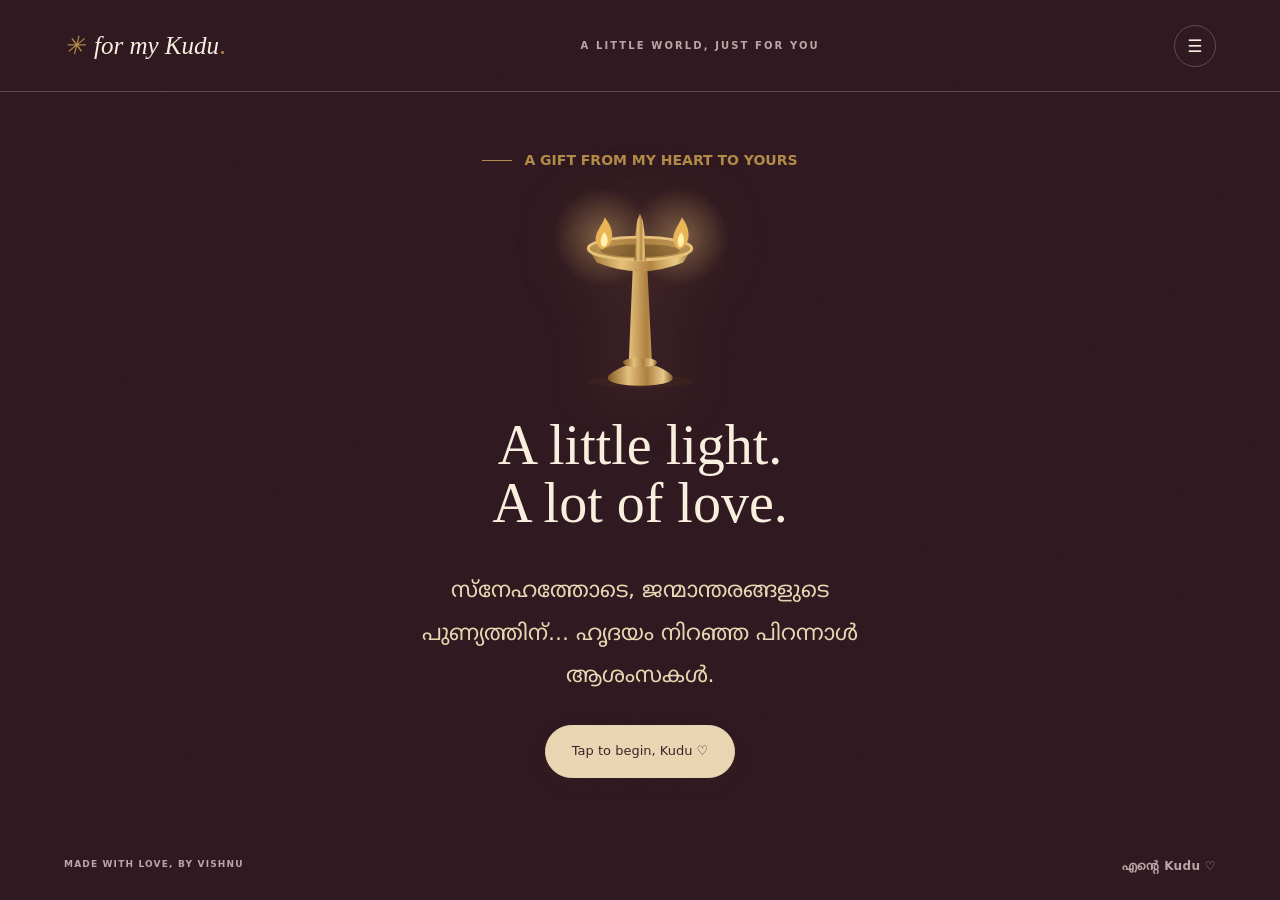
<file: Happy-Pirannal-Kudu-Website(1)/index.html>
<!doctype html>
<html lang="en">
  <head>
    <meta charset="utf-8" />
    <meta
      name="viewport"
      content="width=device-width, initial-scale=1, viewport-fit=cover"
    />
    <meta name="theme-color" content="#381a23" />
    <meta name="robots" content="noindex,nofollow,noarchive" />
    <meta
      name="description"
      content="A little പിറന്നാൾ journey, made with love for Kudu."
    />
    <title>Happy പിറന്നാൾ Kudu ❤️</title>
    <link rel="icon" href="assets/icons/heart.svg" type="image/svg+xml" />
    <link rel="stylesheet" href="css/style.css" />
    <script src="js/content.js" defer></script>
    <script src="js/app.js" defer></script>
  </head>
  <body>
    <div class="grain" aria-hidden="true"></div>
    <header class="topbar">
      <a class="wordmark" href="#" id="home-link" aria-label="Journey home"
        ><span class="brand-flower">✳</span> for my Kudu<span class="brand-dot"
          >.</span
        ></a
      >
      <span class="top-note">A LITTLE WORLD, JUST FOR YOU</span>
      <button
        class="icon-button"
        id="menu-toggle"
        aria-label="Open journey menu"
        aria-expanded="false"
      >
        ☰
      </button>
    </header>
    <nav class="menu" id="menu" aria-label="Journey settings" hidden>
      <p>Our little journey</p>
      <button id="sound-toggle">Sound off ♫</button>
      <button id="previous">Previous memory</button>
      <button id="return-current">Return to your surprise</button>
      <button id="restart">Restart journey</button>
      <small>Your place is saved on this device.</small>
    </nav>
    <main id="app" tabindex="-1"></main>
    <footer class="page-footer">
      <span>MADE WITH LOVE, BY VISHNU</span><span>എന്റെ Kudu ♡</span>
    </footer>
    <div id="particles" aria-hidden="true"></div>
    <div class="toast" id="toast" role="status" hidden></div>
    <dialog id="photo-dialog" aria-label="Photograph">
      <button class="close-modal" aria-label="Close photograph">×</button
      ><img alt="" />
      <p></p>
    </dialog>
    <dialog id="restart-dialog">
      <h2>From the very beginning?</h2>
      <p>This will reset the surprises saved on this device.</p>
      <div class="button-row">
        <button class="secondary" id="cancel-restart">Stay here</button
        ><button class="primary" id="confirm-restart">Begin again ♡</button>
      </div>
    </dialog>
  </body>
</html>
</file>
<file: Happy-Pirannal-Kudu-Website(1)/css/style.css>
@charset "UTF-8";
@font-face {
  font-family: "Kudu Malayalam";
  font-style: normal;
  font-weight: 400;
  font-display: swap;
  src: url("../assets/fonts/malayalam.woff2") format("woff2");
  unicode-range:
    U+0307, U+0323, U+0951-0952, U+0964-0965, U+0D00-0D7F, U+1CDA, U+1CF2,
    U+200C-200D, U+20B9, U+25CC, U+A830-A832;
}

:root {
  --cream: #f7f1e6;
  --paper: #fffcf5;
  --wine: #632b3a;
  --dark: #301920;
  --ink: #39262b;
  --muted: #89767a;
  --gold: #b28b48;
  --line: #dfd2bf;
  --green: #4d644d;
  --serif: Georgia, "Kudu Malayalam", "Times New Roman", serif;
  --sans:
    "Kudu Malayalam", ui-sans-serif, system-ui, -apple-system,
    BlinkMacSystemFont, "Segoe UI", sans-serif;
}
* {
  box-sizing: border-box;
}
body {
  margin: 0;
  isolation: isolate;
  background: var(--cream);
  color: var(--ink);
  font-family: var(--sans);
  font-size: 16px;
  min-height: 100svh;
  transition:
    background 0.7s,
    color 0.7s;
}
button,
a,
input {
  -webkit-tap-highlight-color: transparent;
}
button {
  font: inherit;
  cursor: pointer;
  color: inherit;
}
button:disabled {
  cursor: default;
  opacity: 0.48;
}
button:focus-visible,
a:focus-visible,
input:focus-visible,
summary:focus-visible {
  outline: 3px solid #c7994e;
  outline-offset: 5px;
}
button {
  touch-action: manipulation;
}
a {
  color: inherit;
}
button,
input {
  max-width: 100%;
}
[hidden] {
  display: none !important;
}
.grain {
  position: fixed;
  inset: 0;
  pointer-events: none;
  z-index: 20;
  opacity: 0.025;
  background-image: url("data:image/svg+xml,%3Csvg viewBox='0 0 200 200' xmlns='http://www.w3.org/2000/svg'%3E%3Cfilter id='n'%3E%3CfeTurbulence type='fractalNoise' baseFrequency='.65' numOctaves='3' stitchTiles='stitch'/%3E%3C/filter%3E%3Crect width='100%25' height='100%25' opacity='.5' filter='url(%23n)'/%3E%3C/svg%3E");
}
.topbar {
  height: 92px;
  max-width: 1440px;
  padding: 0 5%;
  margin: auto;
  display: flex;
  align-items: center;
  justify-content: space-between;
  gap: 20px;
  border-bottom: 1px solid var(--line);
}
.wordmark {
  font: italic 25px var(--serif);
  text-decoration: none;
  display: flex;
  align-items: center;
  gap: 9px;
}
.brand-flower {
  font-size: 25px;
  color: var(--gold);
}
.brand-dot {
  color: var(--gold);
  margin-left: -8px;
}
.top-note,
.eyebrow,
.page-footer,
.mini-label {
  font-size: 10px;
  letter-spacing: 0.21em;
  font-weight: 650;
}
.top-note {
  color: var(--muted);
}
.icon-button {
  border: 1px solid var(--line);
  background: transparent;
  border-radius: 50%;
  height: 42px;
  width: 42px;
  font-size: 17px;
}
.menu {
  position: absolute;
  right: 5%;
  top: 79px;
  z-index: 30;
  background: var(--paper);
  color: var(--ink);
  border: 1px solid var(--line);
  border-radius: 14px;
  box-shadow: 0 12px 50px #30192020;
  width: 250px;
  padding: 19px;
}
.menu p {
  margin: 0 0 10px;
  font: italic 24px var(--serif);
}
.menu button {
  display: block;
  padding: 12px 6px;
  width: 100%;
  text-align: left;
  background: none;
  border: 0;
  border-bottom: 1px solid var(--line);
}
.menu small {
  display: block;
  font-size: 11px;
  line-height: 1.6;
  color: var(--muted);
  margin-top: 13px;
}
.page-footer {
  display: flex;
  justify-content: space-between;
  gap: 20px;
  max-width: 1300px;
  margin: 0 auto;
  padding: 25px 5%;
  color: var(--muted);
  letter-spacing: 0.13em;
  font-size: 9px;
}
.page-footer span:last-child {
  font-size: 12px;
  letter-spacing: 0.03em;
}
#app {
  outline: none;
  min-height: calc(100svh - 158px);
}
.primary,
.secondary,
.small-button {
  border-radius: 50px;
  padding: 16px 26px;
  border: 1px solid var(--wine);
  background: var(--wine);
  color: var(--paper);
  font-size: 13px;
  line-height: 1.4;
  transition:
    transform 0.2s,
    background 0.2s;
  min-height: 48px;
}
.primary:hover,
.secondary:hover,
.small-button:hover {
  transform: translateY(-2px);
}
.primary {
  box-shadow: 0 6px 18px #632b3a16;
}
.primary .arrow {
  margin-left: 26px;
}
.secondary {
  color: var(--wine);
  background: transparent;
}
.small-button {
  padding: 10px 18px;
  min-height: 42px;
}
.text-button {
  border: 0;
  background: none;
  color: var(--muted);
  padding: 12px;
  text-decoration: underline;
  text-underline-offset: 4px;
  font-size: 12px;
}
.button-row {
  display: flex;
  gap: 10px;
  justify-content: center;
  flex-wrap: wrap;
}
.dark {
  --line: #684753;
  --ink: #f9efdf;
  --muted: #bda6a9;
  background: #301920;
  color: #f9efdf;
}
.dark .primary {
  background: #ead6b3;
  color: #3e232a;
  border-color: #ead6b3;
}
.dark .secondary {
  color: #ead6b3;
  border-color: #9d7a58;
}
.dark .menu {
  --line: #dfd2bf;
  --ink: #39262b;
  --muted: #89767a;
}
.opening {
  max-width: 1220px;
  margin: auto;
  padding: 54px 6% 40px;
  display: grid;
  grid-template-columns: 1.1fr 1fr;
  gap: 8%;
  align-items: center;
  min-height: calc(100svh - 163px);
}
.eyebrow {
  color: var(--gold);
  text-transform: uppercase;
  display: flex;
  align-items: center;
  gap: 12px;
}
.eyebrow:before {
  content: "";
  height: 1px;
  width: 30px;
  background: var(--gold);
}
h1 {
  font: 400 clamp(58px, 6.4vw, 91px)/1.03 var(--serif);
  letter-spacing: -0.045em;
  margin: 26px 0 23px;
}
h1 em {
  font-weight: 400;
  color: #dab689;
}
.intro-sub {
  font: 400 18px/1.8 var(--serif);
  color: var(--muted);
  max-width: 360px;
  margin-bottom: 31px;
}
.malayalam {
  font-size: 13px;
  color: var(--muted);
  line-height: 1.9;
  margin: 25px 0;
}
.intro-photo {
  position: relative;
  padding: 28px 18px 23px;
  background: #e6d9c1;
  transform: rotate(3deg);
  max-width: 350px;
  margin: 15px auto;
  box-shadow: 12px 24px 50px #08030640;
  color: #553440;
  isolation: isolate;
}
.intro-photo:before {
  content: "";
  position: absolute;
  inset: -18px 18px;
  border: 1px solid #b28b4855;
  border-radius: 46% 46% 0 0;
  transform: rotate(-8deg);
  z-index: -2;
}
.intro-photo img {
  display: block;
  width: 100%;
  max-height: 410px;
  object-fit: contain;
  background: #332e26;
}
.intro-photo p {
  font: italic 20px var(--serif);
  text-align: center;
  margin: 18px 0 2px;
}
.photo-flower {
  position: absolute;
  font-size: 67px;
  color: #bfa16c;
  right: -27px;
  bottom: 21px;
  line-height: 1;
}
.intro-detail {
  font-size: 10px;
  text-transform: uppercase;
  letter-spacing: 0.19em;
  color: var(--muted);
  margin-top: 30px;
}
.gate {
  text-align: center;
  max-width: 640px;
  margin: auto;
  min-height: calc(100svh - 158px);
  display: flex;
  flex-direction: column;
  align-items: center;
  justify-content: center;
  padding: 32px 25px;
}
.gate .lamp-art {
  width: 170px;
  height: 235px;
  filter: drop-shadow(0 0 35px #dca76530);
}
.gate h1 {
  font-size: 56px;
  margin: 10px 0 20px;
}
.gate p {
  font: italic 22px/1.65 var(--serif);
  color: var(--muted);
}
.screen {
  max-width: 1050px;
  margin: 0 auto;
  padding: 35px 25px 15px;
  text-align: center;
  animation: arrive 0.6s ease both;
}
.screen .eyebrow {
  justify-content: center;
}
.screen .eyebrow:before {
  display: none;
}
h2 {
  font: 400 clamp(33px, 4.5vw, 49px)/1.15 var(--serif);
  letter-spacing: -0.03em;
  margin: 13px 0 14px;
}
.subtitle {
  font-size: 14px;
  line-height: 1.8;
  color: var(--muted);
  margin: 0 auto 23px;
  max-width: 510px;
}
.stage {
  position: relative;
  min-height: 285px;
  max-width: 700px;
  margin: 0 auto 20px;
  display: flex;
  flex-direction: column;
  align-items: center;
  justify-content: center;
  padding: 15px;
  border-radius: 24px;
  background: radial-gradient(ellipse at center, #fffdf6, #f3ebdd);
  border: 1px solid #e7dbc7;
  overflow: hidden;
}
.dark .stage {
  background: radial-gradient(ellipse at center, #5a303440, #301920);
  border-color: #78545155;
}
.stage.no-panel {
  background: transparent;
  border: 0;
}
.stage-status {
  font-size: 12px;
  color: var(--muted);
  padding: 8px;
  line-height: 1.7;
  min-height: 33px;
}
.outcome {
  max-width: 590px;
  margin: 20px auto 9px;
  animation: arrive 0.5s ease both;
}
.outcome p {
  font: italic 23px/1.45 var(--serif);
  margin: 10px 0 15px;
}
.next-note {
  font-size: 10px;
  color: var(--muted);
  letter-spacing: 0.08em;
  margin-bottom: 11px;
}
.hint-content {
  font-size: 12px;
  color: var(--muted);
  max-width: 460px;
  margin: 8px auto;
  line-height: 1.7;
}
.hint-area {
  min-height: 42px;
}
.lamp-art {
  width: 200px;
  height: 260px;
  overflow: visible;
}
.lamp-button {
  background: none;
  border: 0;
  padding: 0;
  position: relative;
  min-width: 240px;
  min-height: 270px;
}
.lamp-button.lit {
  filter: drop-shadow(0 0 30px #e6a74e55);
}
.flame {
  transform-origin: center bottom;
  animation: flicker 1.2s ease-in-out infinite alternate;
}
.wick-flame {
  opacity: 0;
  transition: opacity 0.7s;
}
.lit .wick-flame {
  opacity: 1;
}
.lamp-caption {
  font-size: 11px;
  letter-spacing: 0.12em;
  color: var(--gold);
}
.floral-options,
.choices,
.dish-options {
  display: flex;
  justify-content: center;
  flex-wrap: wrap;
  gap: 10px;
  margin: 16px 0;
}
.choice {
  border: 1px solid var(--line);
  background: var(--paper);
  border-radius: 14px;
  padding: 14px 21px;
  min-height: 49px;
  font-size: 13px;
}
.choice.chosen {
  border-color: var(--gold);
  background: #e8dcc2;
}
.flower-pick {
  border: 1px solid #ddd0b8;
  border-radius: 50%;
  width: 70px;
  height: 70px;
  background: #fffaf2;
  font-size: 39px;
  transition: transform 0.4s;
}
.flower-pick.used {
  transform: scale(0.8);
  opacity: 0.45;
}
.uruli {
  width: 270px;
  height: 95px;
  background: linear-gradient(#d5af66 0 12%, #ae7d36 14%, #c59d55 45%, #745020);
  border-radius: 15% 15% 50% 50%;
  position: relative;
  box-shadow: 0 14px 25px #68431320;
  border: 2px solid #bc9557;
  display: flex;
  align-items: flex-start;
  justify-content: center;
  gap: 9px;
  padding-top: 5px;
  margin: 20px;
}
.uruli:before,
.uruli:after {
  content: "";
  position: absolute;
  top: 13px;
  width: 33px;
  height: 22px;
  border: 7px solid #b28b48;
  border-radius: 50%;
}
.uruli:before {
  left: -27px;
}
.uruli:after {
  right: -27px;
}
.uruli .offering {
  font-size: 40px;
  animation: arrive 0.5s;
}
.photo-choices {
  display: grid;
  grid-template-columns: repeat(3, 1fr);
  gap: 14px;
  width: 100%;
  max-width: 570px;
}
.photo-choice {
  padding: 8px;
  background: var(--paper);
  border: 1px solid var(--line);
  border-radius: 5px;
}
.photo-choice img {
  width: 100%;
  height: 190px;
  object-fit: contain;
  background: #ebe0d0;
  display: block;
}
.photo-choice.correct {
  border: 3px solid var(--gold);
}
.photo-card {
  background: #fffaf1;
  border: 1px solid #e6d9c4;
  box-shadow: 0 9px 20px #58432912;
  padding: 10px 10px 0;
  max-width: 300px;
  cursor: zoom-in;
  transform: rotate(-2deg);
}
.photo-card img {
  width: 100%;
  max-height: 285px;
  object-fit: contain;
  background: #ece3d4;
  display: block;
}
.photo-card figcaption {
  font: italic 16px/1.5 var(--serif);
  padding: 13px 4px 16px;
  color: #65434a;
}
.small-photo {
  max-width: 210px;
}
.balloon-field {
  height: 320px;
  width: 100%;
  position: relative;
}
.balloon {
  position: absolute;
  width: 66px;
  height: 83px;
  border-radius: 49% 49% 46% 46%;
  border: 1px solid #ffffff50;
  background:
    radial-gradient(circle at 30% 20%, #ffffff60, transparent 37%), var(--b);
  box-shadow: inset -7px -10px 15px #351f2518;
  animation: float 3s ease-in-out infinite alternate;
  color: white;
  font: 17px var(--serif);
}
.balloon:after {
  content: "";
  position: absolute;
  width: 1px;
  height: 43px;
  background: #baa787;
  top: 100%;
  left: 50%;
  transform: rotate(-7deg);
}
.balloon.popped {
  border-radius: 0;
  box-shadow: none;
  background: none !important;
  animation: arrive 0.4s;
  color: var(--wine);
  width: 75px;
  font-style: italic;
  pointer-events: none;
}
.balloon.popped:after {
  display: none;
}
.jigsaw {
  display: grid;
  grid-template-columns: repeat(2, 1fr);
  gap: 3px;
  width: 250px;
  aspect-ratio: 746/1600;
  background: var(--gold);
  border: 4px solid #fffaf2;
  box-shadow: 0 10px 20px #30192012;
}
.tile {
  border: 0;
  border-radius: 0;
  padding: 0;
  background-size: 200% 300%;
  min-height: 65px;
  transition: opacity 0.2s;
}
.tile.selected {
  outline: 4px solid #e2ba54;
  outline-offset: -4px;
  opacity: 0.7;
}
.catch-field {
  height: 315px;
  position: relative;
  width: 100%;
  touch-action: none;
  overflow: hidden;
}
.falling-heart {
  position: absolute;
  top: -35px;
  border: 0;
  background: none;
  color: var(--wine);
  font-size: 32px;
  width: 48px;
  height: 48px;
  padding: 0;
  animation: fall 4.8s linear both;
}
.basket {
  position: absolute;
  bottom: 9px;
  left: 50%;
  transform: translateX(-50%);
  width: 96px;
  height: 37px;
  background: linear-gradient(#d4b16d, #9a7334);
  border-radius: 10% 10% 50% 50%;
  border-top: 4px solid #e2c389;
  box-shadow: 0 10px 18px #30192019;
}
.banana-leaf {
  position: relative;
  width: 100%;
  max-width: 540px;
  min-height: 200px;
  border-radius: 44% 6% 45% 7%;
  padding: 32px 35px;
  background:
    repeating-linear-gradient(8deg, transparent 0 17px, #ffffff12 18px 19px),
    linear-gradient(170deg, #64843a, #37632b);
  box-shadow: 4px 11px 19px #34492125;
  display: flex;
  gap: 9px;
  align-items: center;
  justify-content: center;
  flex-wrap: wrap;
}
.banana-leaf:before {
  content: "";
  position: absolute;
  left: 5%;
  right: 5%;
  top: 50%;
  height: 3px;
  background: #8ca76a;
  transform: rotate(-4deg);
}
.dish {
  z-index: 1;
  min-width: 59px;
  border-radius: 45%;
  padding: 11px 7px;
  font-size: 9px;
  color: #422f1b;
  box-shadow: 0 3px 5px #21371f30;
  background: var(--dish);
  animation: arrive 0.3s;
}
.dish-options {
  gap: 7px;
  max-width: 590px;
}
.dish-options button {
  padding: 9px 12px;
  border: 1px solid #d9c7a7;
  border-radius: 30px;
  background: #fffaf1;
  font-size: 12px;
  min-height: 39px;
}
.dish-options button:disabled {
  opacity: 0.35;
}
.payasam {
  width: 180px;
  height: 155px;
  border: 8px solid #ad864a;
  border-top: 6px solid #e2c18a;
  border-radius: 12px 12px 70px 70px;
  position: relative;
  overflow: hidden;
  background: #d7c8a9;
  box-shadow: 4px 10px 20px #38241118;
  margin: 30px;
  transform: rotate(-3deg);
}
.payasam-liquid {
  position: absolute;
  bottom: 0;
  left: 0;
  right: 0;
  height: 92%;
  background:
    radial-gradient(ellipse at 20% 20%, #f8df9e 0 4px, transparent 5px),
    radial-gradient(ellipse at 67% 17%, #8a5e35 0 4px, transparent 5px),
    linear-gradient(#dfb985, #bc874f);
  transition: height 0.6s;
}
.quiz-question {
  font: 26px/1.45 var(--serif);
  max-width: 440px;
}
.quiz-response {
  font: italic 18px var(--serif);
  color: var(--wine);
  min-height: 28px;
}
.wheel-wrap {
  position: relative;
  width: 250px;
  height: 250px;
  margin: 4px 0 22px;
}
.wheel-wrap:after {
  content: "▼";
  position: absolute;
  top: -17px;
  left: calc(50% - 10px);
  color: var(--wine);
  font-size: 25px;
}
.wheel {
  border-radius: 50%;
  height: 100%;
  width: 100%;
  background: conic-gradient(
    #6f3b4b 0deg 60deg,
    #d9b778 60deg 120deg,
    #789178 120deg 180deg,
    #c6948d 180deg 240deg,
    #a3885f 240deg 300deg,
    #ddd0b4 300deg
  );
  border: 9px solid #e6d0a2;
  box-shadow:
    0 0 0 2px #ad8747,
    0 15px 30px #65432420;
  transition: transform 2.6s cubic-bezier(0.12, 0.65, 0.17, 1);
}
.wheel span {
  position: absolute;
  inset: 30%;
  display: flex;
  align-items: center;
  justify-content: center;
  border-radius: 50%;
  background: var(--cream);
  font: italic 24px var(--serif);
  color: var(--wine);
  box-shadow: 0 0 0 5px #ffffff50;
}
.scratch-wrap {
  width: 260px;
  height: 355px;
  position: relative;
  max-width: 100%;
  border: 7px solid #fffaf2;
  box-shadow: 0 10px 25px #62422420;
}
.scratch-wrap img {
  width: 100%;
  height: 100%;
  object-fit: contain;
  background: #e5d7c0;
}
.scratch-wrap canvas {
  position: absolute;
  inset: 0;
  width: 100%;
  height: 100%;
  touch-action: none;
}
.pookalam {
  width: 260px;
  height: 260px;
  position: relative;
  margin: 15px;
  border-radius: 50%;
  background: #ebe0c8;
  border: 2px dashed #cdb78c;
}
.petal-slot {
  position: absolute;
  width: 38px;
  height: 57px;
  background: #e1d5bd;
  border-radius: 60% 60% 35% 35%;
  border: 1px solid #ccb987;
  left: calc(50% - 19px);
  top: calc(50% - 28px);
  transform: rotate(var(--angle)) translateY(-87px);
  transition: background 0.3s;
}
.petal-slot.filled {
  background: var(--petal);
  border-color: #bc8c43;
  box-shadow: inset 0 0 12px #ffffff40;
}
.pookalam-center {
  position: absolute;
  inset: 33%;
  border-radius: 50%;
  background: #c59440;
  display: flex;
  align-items: center;
  justify-content: center;
  font-size: 43px;
  color: #f2e0b4;
}
.memory-wall {
  display: flex;
  flex-wrap: wrap;
  justify-content: center;
  gap: 13px;
  width: 100%;
}
.memory-wall .photo-card {
  width: calc(50% - 14px);
  max-width: 190px;
  margin: 5px;
  transform: rotate(var(--rotation));
}
.memory-wall .photo-card img {
  height: 210px;
}
.memory-wall .photo-card figcaption {
  font-size: 13px;
}
.envelope {
  width: 300px;
  height: 185px;
  max-width: 100%;
  border: 1px solid #d1bfa0;
  background: linear-gradient(150deg, #eedfc5, #fffaf0);
  position: relative;
  box-shadow: 0 15px 35px #76563620;
  margin: 30px auto;
  border-radius: 5px;
  display: flex;
  align-items: center;
  justify-content: center;
}
.envelope:before {
  content: "";
  position: absolute;
  inset: 0;
  background: #e1cbab;
  clip-path: polygon(0 0, 100% 0, 50% 58%);
  transition: transform 0.7s;
  transform-origin: top;
}
.wax {
  position: relative;
  z-index: 2;
  display: grid;
  place-items: center;
  width: 54px;
  height: 54px;
  border-radius: 50%;
  background: radial-gradient(#923e52, #642c3c);
  border: 4px double #ae5c69;
  color: #eec1b4;
  font: 30px var(--serif);
}
.letter {
  padding: 30px 24px;
  background: #fffbf1;
  white-space: pre-line;
  max-width: 470px;
  font: 20px/1.7 var(--serif);
  text-align: left;
  border: 1px solid #e8d8bc;
  box-shadow: 0 9px 30px #64422213;
  animation: arrive 0.8s;
}
.heart-halves {
  width: 290px;
  height: 190px;
  position: relative;
  touch-action: none;
}
.half-heart {
  position: absolute;
  width: 92px;
  height: 145px;
  border: none;
  background: #9a5364;
  top: 22px;
  border-radius: 80px 80px 0 0;
  transition: transform 0.8s;
  box-shadow: inset 0 0 20px #72273920;
}
.half-heart.left {
  left: 32px;
  transform: rotate(-40deg);
}
.half-heart.right {
  right: 32px;
  transform: rotate(40deg);
}
.heart-halves.joined .left {
  transform: translateX(35px) rotate(-40deg);
}
.heart-halves.joined .right {
  transform: translateX(-35px) rotate(40deg);
}
.healing-hearts {
  display: flex;
  gap: 15px;
  justify-content: center;
  margin: 25px 0;
}
.heal-heart {
  border: none;
  background: none;
  color: #b8a0a6;
  font-size: 53px;
  padding: 5px;
  transition:
    color 0.4s,
    transform 0.4s;
}
.heal-heart.healed {
  color: var(--wine);
  transform: scale(1.12);
  filter: drop-shadow(0 0 9px #af6b6b40);
}
.nursing-layout {
  display: flex;
  gap: 30px;
  align-items: center;
  flex-wrap: wrap;
  justify-content: center;
}
.tree-button {
  border: none;
  background: none;
  width: 260px;
  height: 270px;
  position: relative;
}
.tree-art {
  height: 250px;
  width: 240px;
}
.tree-button.shake {
  animation: shake 0.4s;
}
.fall-gift {
  position: absolute;
  top: 35%;
  left: 47%;
  font-size: 28px;
  color: var(--wine);
  animation: fallGift 1s forwards;
}
.temple-path {
  width: 100%;
  height: 275px;
  position: relative;
  background: radial-gradient(ellipse at top, #eedcba, transparent 65%);
}
.temple {
  width: 170px;
  height: 110px;
  margin: auto;
  position: relative;
}
.temple-roof {
  height: 35px;
  background: #6c5145;
  clip-path: polygon(50% 0, 100% 85%, 97% 100%, 3% 100%, 0 85%);
}
.temple-body {
  height: 66px;
  background: linear-gradient(90deg, #c79d65 10%, #e6cda2 10% 90%, #c79d65 90%);
  width: 114px;
  margin: auto;
  position: relative;
}
.temple-body:after {
  content: "";
  position: absolute;
  background: #694738;
  width: 27px;
  height: 44px;
  bottom: 0;
  left: 44px;
  border-radius: 20px 20px 0 0;
}
.path-step {
  position: absolute;
  border: 1px solid #cfb486;
  background: #fff7e5;
  border-radius: 50%;
  width: 45px;
  height: 45px;
  font-size: 18px;
  z-index: 2;
}
.path-step.visited {
  background: #c99c52;
  color: white;
  box-shadow: 0 0 25px #d4a55670;
}
.path-line {
  position: absolute;
  bottom: -20px;
  left: calc(50% - 65px);
  width: 130px;
  height: 185px;
  background: #c9b59640;
  clip-path: polygon(40% 0, 60% 0, 100% 100%, 0 100%);
}
.hidden-scene {
  position: relative;
  width: 270px;
  max-width: 100%;
  background: #e2d8c7;
}
.hidden-scene img {
  display: block;
  width: 100%;
  max-height: 350px;
  object-fit: contain;
}
.hidden-heart {
  position: absolute;
  color: #fce1c5;
  background: #6e374b99;
  border: 1px solid #ffffff70;
  border-radius: 50%;
  width: 36px;
  height: 36px;
  font: 24px var(--serif);
  padding: 0;
}
.hidden-heart.found {
  color: #9d374a;
  background: #fff6e9;
  box-shadow: 0 0 15px #fff2ba;
}
.record {
  width: 220px;
  height: 220px;
  border-radius: 50%;
  background: repeating-radial-gradient(#28201f 0 2px, #403733 3px 4px);
  display: flex;
  align-items: center;
  justify-content: center;
  box-shadow: 0 12px 24px #36261d20;
  margin: 15px 0 22px;
}
.record img {
  width: 95px;
  height: 95px;
  border-radius: 50%;
  object-fit: cover;
  border: 5px solid #e2c389;
}
.record.playing {
  animation: rotate 6s linear infinite;
}
.audio-controls {
  width: 100%;
  max-width: 330px;
}
.audio-controls input {
  width: 100%;
  accent-color: var(--wine);
}
.audio-note {
  font-size: 12px;
  color: var(--muted);
  max-width: 350px;
  line-height: 1.7;
}
.tea-scene {
  width: 300px;
  max-width: 100%;
  height: 190px;
  display: flex;
  align-items: center;
  justify-content: center;
  gap: 75px;
  transition: gap 0.7s;
  position: relative;
}
.tea-scene.together {
  gap: 4px;
}
.tea-glass {
  width: 66px;
  height: 98px;
  border: 3px solid #aa92735c;
  background: linear-gradient(
    to bottom,
    #fffff955 15%,
    #a96f39 16%,
    #c78e52 90%,
    #886137
  );
  border-radius: 4px 4px 18px 18px;
  transform: rotate(-7deg);
  position: relative;
  box-shadow: 5px 6px 0 #d9cbb96b;
}
.tea-glass:last-child {
  transform: rotate(7deg);
}
.tea-glass:before {
  content: "∿";
  position: absolute;
  top: -55px;
  font-size: 49px;
  color: #9f927866;
  left: 15px;
  animation: float 2s infinite alternate;
}
.steam-heart {
  position: absolute;
  top: -10px;
  font: 55px var(--serif);
  color: var(--wine);
  opacity: 0;
  transition: opacity 0.5s;
}
.together .steam-heart {
  opacity: 1;
}
.timeline-title {
  font: italic 23px var(--serif);
  margin: 0 0 12px;
}
.timeline-dots {
  display: flex;
  gap: 9px;
  margin: 16px;
}
.timeline-dots span {
  width: 7px;
  height: 7px;
  border-radius: 50%;
  background: #ddcdb3;
}
.timeline-dots .on {
  background: var(--wine);
}
.message-card {
  padding: 26px 22px;
  min-height: 135px;
  max-width: 510px;
  font: italic 25px/1.5 var(--serif);
  color: var(--wine);
  display: flex;
  align-items: center;
}
.cake-scene {
  width: 290px;
  height: 220px;
  position: relative;
  display: flex;
  align-items: flex-end;
  justify-content: center;
  margin: 15px auto 10px;
  touch-action: none;
}
.cake-plate {
  position: absolute;
  bottom: 0;
  width: 280px;
  height: 21px;
  background: linear-gradient(#d4b980, #b99251);
  border-radius: 50%;
  box-shadow: 0 9px 10px #59421b13;
}
.cake-body {
  position: absolute;
  width: 220px;
  height: 115px;
  bottom: 12px;
  border-radius: 50% / 15%;
  background: linear-gradient(#bd7882 0 32%, #ead2b7 33% 62%, #aa616e 63%);
  border: 1px solid #b97883;
  box-shadow: inset -12px 0 20px #57213325;
}
.cake-top {
  position: absolute;
  bottom: 106px;
  width: 220px;
  height: 36px;
  border-radius: 50%;
  background: #ecd6c0;
  border: 1px solid #c28e87;
}
.cream .cake-top {
  background: #ffefd5;
  box-shadow: 0 12px 0 -2px #fff0dc;
}
.cake-flowers {
  position: absolute;
  bottom: 103px;
  left: 58px;
  color: #a05468;
  font-size: 32px;
  display: none;
}
.flowers .cake-flowers {
  display: block;
}
.cake-topper {
  position: absolute;
  bottom: 140px;
  font: italic 23px var(--serif);
  color: var(--wine);
  display: none;
}
.name .cake-topper {
  display: block;
}
.cake-heart {
  position: absolute;
  bottom: 136px;
  right: 62px;
  color: #b76373;
  font-size: 34px;
  display: none;
}
.hearts .cake-heart {
  display: block;
}
.candles {
  position: absolute;
  bottom: 130px;
  display: flex;
  gap: 24px;
  display: none;
}
.with-candles .candles {
  display: flex;
}
.candle {
  height: 34px;
  width: 7px;
  background: repeating-linear-gradient(45deg, #d6b174 0 5px, #f5e3c4 5px 10px);
  position: relative;
}
.candle:before {
  content: "";
  width: 10px;
  height: 18px;
  position: absolute;
  top: -20px;
  left: -2px;
  border-radius: 80% 15% 65% 40%;
  background: linear-gradient(#ffd576, #e6a12d);
  box-shadow: 0 0 17px #ebbb50;
  animation: flicker 0.7s infinite alternate;
  transform: rotate(-15deg);
}
.unlit .candle:before {
  display: none;
}
.cake-slice {
  width: 77px;
  height: 108px;
  position: absolute;
  right: 35px;
  bottom: 12px;
  background: linear-gradient(#ffecd1 0 32%, #c08288 33% 63%, #f0d2b6 64%);
  clip-path: polygon(0 0, 100% 17%, 100% 100%, 0 90%);
  opacity: 0;
  transition:
    transform 0.8s,
    opacity 0.3s;
}
.cut .cake-slice {
  opacity: 1;
  transform: translate(37px, 13px) rotate(8deg);
}
.knife {
  position: absolute;
  right: 0;
  top: 10px;
  font-size: 36px;
  transform: rotate(-15deg);
}
.hold-progress {
  height: 4px;
  width: 210px;
  background: #e0d0b6;
  border-radius: 5px;
  margin: 18px auto;
  overflow: hidden;
}
.hold-progress span {
  display: block;
  background: var(--wine);
  height: 100%;
  width: 0;
}
.keepsake {
  width: 260px;
  height: 165px;
  background: linear-gradient(120deg, #946844, #69452c);
  border: 2px solid #785236;
  position: relative;
  border-radius: 8px;
  box-shadow: 0 15px 20px #5c3a201c;
  margin: 25px auto;
}
.keepsake:before {
  content: "";
  position: absolute;
  inset: 0;
  border: 8px double #ba955c;
  border-radius: 8px;
}
.keepsake:after {
  content: "♡";
  position: absolute;
  top: 43%;
  left: 43%;
  color: #f1d399;
  border: 1px solid #d0ad6a;
  background: #ad8753;
  border-radius: 50%;
  width: 38px;
  height: 38px;
  display: grid;
  place-items: center;
  font-size: 24px;
}
.future-card {
  font: italic 29px/1.5 var(--serif);
  min-height: 75px;
  display: flex;
  align-items: center;
  color: var(--wine);
}
.final {
  max-width: 650px;
  margin: auto;
  text-align: center;
  padding: 45px 24px;
}
.three-hearts {
  display: flex;
  justify-content: center;
  gap: 20px;
  align-items: center;
  color: #e2ba7b;
  font: 65px var(--serif);
  margin: 22px 0;
}
.three-hearts span {
  filter: drop-shadow(0 0 15px #c9955940);
  animation: breathe 3s infinite alternate;
}
.three-hearts span:nth-child(2) {
  font-size: 40px;
  animation-delay: 1s;
}
.final-line {
  font: 29px/1.55 var(--serif);
  margin: 27px auto;
  max-width: 470px;
  min-height: 140px;
  display: flex;
  align-items: center;
  justify-content: center;
  animation: arrive 1.2s;
}
.final-letter {
  font: 22px/1.9 var(--serif);
  white-space: pre-line;
  color: #eadbce;
}
.final-letter h2 {
  color: #ebc894;
  font-size: 43px;
}
.final .photo-card {
  margin: 30px auto;
  max-width: 260px;
}
.signature {
  color: #d8b785;
  font: italic 26px var(--serif);
  margin: 25px 0;
}
.heart-names {
  font-size: 12px;
  letter-spacing: 0.12em;
  color: #d6b68c;
  margin: 26px 0;
}
.final-closing {
  font: italic 24px var(--serif);
  margin: 30px 0;
}
.toast {
  position: fixed;
  bottom: 20px;
  left: 50%;
  transform: translateX(-50%);
  padding: 12px 22px;
  border-radius: 50px;
  background: #4e3039;
  color: white;
  box-shadow: 0 6px 30px #23171720;
  z-index: 60;
  font-size: 12px;
  max-width: 90%;
  width: max-content;
}
.particle {
  position: fixed;
  z-index: 50;
  pointer-events: none;
  top: -20px;
  animation: confetti var(--duration) linear both;
  left: var(--left);
  color: var(--color);
  font-size: var(--size);
}
dialog {
  border: 1px solid #cbb58c;
  border-radius: 17px;
  padding: 32px;
  background: var(--paper);
  color: #39262b;
  max-width: min(92vw, 650px);
  box-shadow: 0 25px 80px #0006;
}
dialog::backdrop {
  background: #211016db;
  backdrop-filter: blur(7px);
}
#photo-dialog {
  background: #f9f0df;
  padding: 35px 12px 12px;
}
#photo-dialog img {
  max-width: 85vw;
  max-height: 74svh;
  object-fit: contain;
  display: block;
  margin: auto;
}
#photo-dialog p {
  text-align: center;
  font: italic 17px var(--serif);
  max-width: 460px;
  margin: 15px auto 8px;
}
.close-modal {
  position: absolute;
  right: 10px;
  top: 4px;
  font-size: 25px;
  border: 0;
  background: transparent;
  width: 33px;
  height: 33px;
}
.restart-dialog p {
  line-height: 1.7;
}
#restart-dialog h2 {
  font-size: 30px;
}
.completion-photo {
  animation: arrive 0.7s;
}
@keyframes arrive {
  from {
    opacity: 0;
    transform: translateY(12px);
  }
  to {
    opacity: 1;
    transform: translateY(0);
  }
}
@keyframes float {
  to {
    transform: translateY(-10px) rotate(3deg);
  }
}
@keyframes flicker {
  to {
    transform: scale(0.9, 1.12) rotate(3deg);
    filter: brightness(1.15);
  }
}
@keyframes fall {
  to {
    top: 340px;
  }
}
@keyframes fallGift {
  to {
    transform: translateY(140px) rotate(10deg);
    opacity: 0;
  }
}
@keyframes rotate {
  to {
    transform: rotate(360deg);
  }
}
@keyframes shake {
  25% {
    transform: rotate(-5deg);
  }
  75% {
    transform: rotate(5deg);
  }
}
@keyframes breathe {
  to {
    transform: scale(1.08);
    filter: drop-shadow(0 0 25px #d8a15490);
  }
}
@keyframes confetti {
  to {
    transform: translateY(110svh) rotate(320deg);
    opacity: 0;
  }
}
@media (min-width: 1100px) {
  .screen {
    padding-top: 42px;
  }
  .stage {
    min-height: 300px;
  }
  .opening {
    padding-top: 42px;
  }
}
@media (max-width: 640px) {
  .topbar {
    height: 72px;
    padding: 0 6%;
  }
  .wordmark {
    font-size: 23px;
  }
  .top-note {
    display: none;
  }
  .icon-button {
    width: 38px;
    height: 38px;
  }
  .page-footer {
    font-size: 8px;
    padding: 22px 6%;
    gap: 12px;
  }
  .page-footer span:last-child {
    font-size: 10px;
  }
  #app {
    min-height: calc(100svh - 133px);
  }
  .opening {
    display: flex;
    flex-direction: column;
    gap: 22px;
    padding: 30px 7% 24px;
    text-align: center;
    min-height: 0;
  }
  .opening .eyebrow {
    justify-content: center;
    font-size: 9px;
  }
  .opening .eyebrow:before {
    display: none;
  }
  h1 {
    font-size: 59px;
    margin: 18px 0;
  }
  .intro-sub {
    font-size: 17px;
    line-height: 1.65;
    margin: 0 auto 21px;
    max-width: 300px;
  }
  .intro-photo {
    max-width: 223px;
    padding: 12px 11px 15px;
    margin: 0 auto 9px;
  }
  .intro-photo img {
    max-height: 250px;
  }
  .intro-photo p {
    font-size: 16px;
    margin-top: 12px;
  }
  .intro-detail {
    margin-top: 20px;
    font-size: 8px;
  }
  .malayalam {
    margin: 18px 0;
  }
  .photo-flower {
    font-size: 45px;
    right: -18px;
  }
  .screen {
    padding: 27px 16px 9px;
  }
  .screen h2 {
    font-size: 35px;
    margin: 12px 0;
  }
  .subtitle {
    font-size: 12px;
    margin-bottom: 18px;
    padding: 0 8px;
  }
  .stage {
    padding: 14px 10px;
    border-radius: 20px;
    min-height: 275px;
  }
  .outcome p {
    font-size: 21px;
  }
  .photo-choices {
    gap: 8px;
  }
  .photo-choice {
    padding: 4px;
  }
  .photo-choice img {
    height: 157px;
  }
  .nursing-layout {
    gap: 0;
  }
  .nursing-layout .photo-card {
    max-width: 155px;
  }
  .nursing-layout .photo-card img {
    max-height: 195px;
  }
  .heal-heart {
    font-size: 39px;
  }
  .healing-hearts {
    gap: 4px;
    margin: 16px 0;
  }
  .memory-wall {
    gap: 2px;
  }
  .memory-wall .photo-card img {
    height: 168px;
  }
  .memory-wall .photo-card {
    padding: 6px 6px 0;
    width: 44%;
  }
  .memory-wall .photo-card figcaption {
    font-size: 12px;
    padding: 9px 3px;
  }
  .banana-leaf {
    padding: 23px 19px;
    min-height: 210px;
  }
  .dish {
    font-size: 8px;
    min-width: 43px;
    padding: 9px 6px;
  }
  .dish-options {
    gap: 6px;
  }
  .dish-options button {
    font-size: 11px;
    padding: 8px 10px;
  }
  .choice {
    font-size: 12px;
    padding: 12px 16px;
  }
  .letter {
    font-size: 18px;
    padding: 22px 20px;
  }
  .final {
    padding: 28px 22px;
  }
  .final-line {
    font-size: 25px;
    min-height: 180px;
  }
  .final-letter {
    font-size: 20px;
  }
  .menu {
    top: 62px;
  }
  .gate {
    min-height: calc(100svh - 139px);
  }
  .gate h1 {
    font-size: 46px;
  }
  .gate p {
    font-size: 20px;
  }
  .cake-scene {
    width: 270px;
  }
  .cake-plate {
    width: 260px;
  }
  .cake-slice {
    right: 25px;
  }
  .cut .cake-slice {
    transform: translate(24px, 13px) rotate(8deg);
  }
  .jigsaw {
    width: 220px;
  }
  .primary,
  .secondary {
    padding: 14px 23px;
  }
  .stage-status {
    font-size: 11px;
  }
  .eyebrow {
    font-size: 9px;
  }
}
@media (prefers-reduced-motion: reduce) {
  *,
  *:before,
  *:after {
    animation-duration: 0.01ms !important;
    animation-iteration-count: 1 !important;
    transition-duration: 0.01ms !important;
    scroll-behavior: auto !important;
  }
  .falling-heart {
    animation: none !important;
    top: 120px !important;
  }
}

.flower-pick svg {
  width: 49px;
  height: 49px;
}
.uruli .offering svg {
  width: 45px;
  height: 45px;
}
.flower-pick {
  display: grid;
  place-items: center;
}

/* Malayalam needs natural spacing and room for its vowel signs. */
h1,
h2,
.eyebrow,
.final-letter,
.outcome p {
  letter-spacing: normal;
}
.opening h1 {
  font-size: clamp(2rem, 7vw, 5.25rem);
  line-height: 1.35;
}
h2,
.final-letter h2 {
  line-height: 1.4;
}
.eyebrow {
  font-size: 0.875rem;
  line-height: 1.7;
}

/* Vishnu's supplied Shiva–Shakti artwork, from the fourth activity onward. */
body.story-art {
  --cream: #fff0d9;
  --paper: #fff9ed;
  --wine: #8a3526;
  --ink: #402c28;
  --muted: #715144;
  --gold: #9c611c;
  --line: #c79d6b80;
  --serif: "Palatino Linotype", "Book Antiqua", Georgia, "Kudu Malayalam", serif;
  background: var(--cream);
  color: var(--ink);
}
body.story-art::before {
  content: "";
  position: fixed;
  inset: 0;
  z-index: -1;
  pointer-events: none;
  background: url("../assets/images/shiva-shakti-background.webp") center / cover no-repeat;
}
.story-art .topbar,
.story-art .page-footer {
  background: #fff5e5ed;
  border-color: var(--line);
}
.story-art .screen,
.story-art .final {
  width: calc(100% - 28px);
  margin: 20px auto;
  padding: clamp(24px, 4vw, 40px) clamp(14px, 3vw, 28px);
  background: #fff8eeda;
  border: 1px solid #c79d6b99;
  border-radius: 24px;
  box-shadow: 0 14px 50px #65352214;
}
.story-art .screen {
  max-width: 780px;
}
.story-art .final {
  max-width: 680px;
}
.story-art h2 {
  color: var(--wine);
  font-weight: 400;
  text-wrap: balance;
}
.story-art .eyebrow {
  color: #845019;
}
.story-art .subtitle,
.story-art .audio-note,
.story-art .hint-content {
  font-size: 1rem;
  color: var(--muted);
  line-height: 1.8;
}
.story-art .stage,
.story-art.dark .stage {
  background: #fffaf0d9;
  border-color: #c79d6b70;
}
.story-art .stage.no-panel {
  background: transparent;
  border: 0;
}
.story-art .primary,
.story-art.dark .primary {
  background: var(--wine);
  color: #fff8ec;
  border-color: var(--wine);
}
.story-art .secondary,
.story-art.dark .secondary {
  background: #fff8ecb8;
  color: var(--wine);
  border-color: var(--wine);
}
.story-art .primary,
.story-art .secondary,
.story-art .text-button,
.story-art .stage-status {
  font-size: 0.875rem;
}
.story-art .outcome p,
.story-art .final-line,
.story-art .final-letter,
.story-art .final-closing {
  color: var(--ink);
  line-height: 1.8;
}
.story-art .final-letter h2,
.story-art .signature,
.story-art .heart-names {
  color: var(--wine);
}
.story-art .three-hearts {
  color: #9c4b31;
}
.story-art .final-letter h2 {
  font-size: clamp(1.9rem, 7vw, 2.7rem);
}
.story-art .outcome p,
.story-art .signature,
.story-art .final-closing {
  font-style: normal;
}
@media (min-width: 1100px) {
  body.story-art::before {
    background-size: auto 100%;
    background-position: left center;
  }
  .story-art .screen,
  .story-art .final {
    margin-left: auto;
    margin-right: clamp(28px, 5vw, 120px);
    background: #fff8eee8;
  }
}

.gate p.gate-blessing {
  max-width: 32rem;
  font-family: "Kudu Malayalam", var(--sans);
  font-size: clamp(1.125rem, 3vw, 1.375rem);
  font-style: normal;
  line-height: 1.95;
  letter-spacing: normal;
  color: #ead6b3;
  margin: 16px 0 28px;
}
.song-photos {
  display: grid;
  grid-template-columns: repeat(2, minmax(0, 1fr));
  gap: 14px;
  width: min(100%, 520px);
  margin: 16px auto 8px;
}
.song-photos .photo-card {
  width: 100%;
  max-width: none;
  margin: 0;
  padding: 6px 6px 0;
  transform: none;
}
.song-photos .photo-card img {
  aspect-ratio: 3 / 4;
  width: 100%;
  height: auto;
  max-height: none;
  object-fit: cover;
  object-position: center;
}
.song-photos figcaption {
  font-size: 0.875rem;
  line-height: 1.65;
  padding: 12px 4px;
}
.memory-wall .photo-card.family-collage {
  width: 100%;
  max-width: 560px;
  margin: 14px auto 6px;
  transform: none;
  padding: 8px 8px 0;
}
.memory-wall .photo-card.family-collage img {
  height: auto;
  max-height: none;
  object-fit: contain;
}
.memory-wall .photo-card.family-collage figcaption {
  font-size: 0.9375rem;
  line-height: 1.6;
}
.chai-photo {
  width: min(100%, 440px);
  max-width: 440px;
  margin: 24px auto 8px;
  transform: none;
}
.chai-photo img {
  height: auto;
  max-height: none;
}
</file>
